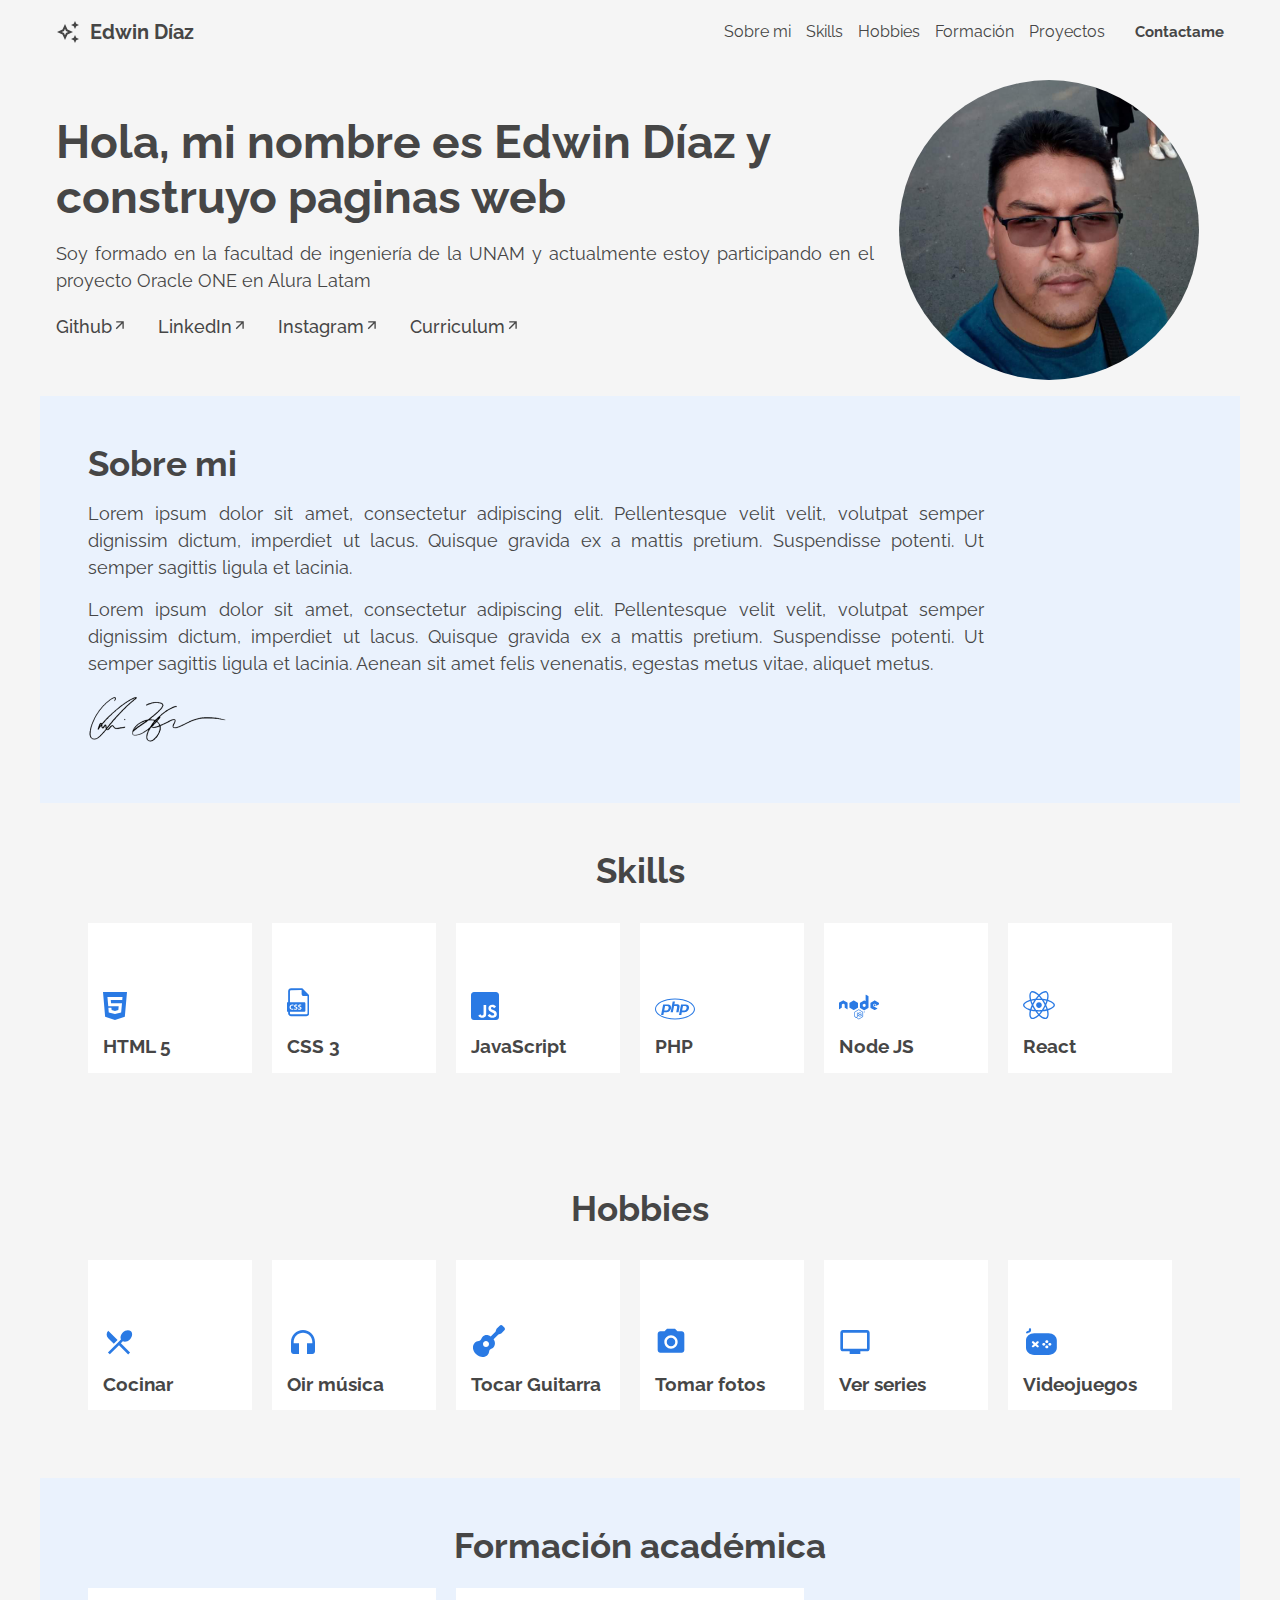
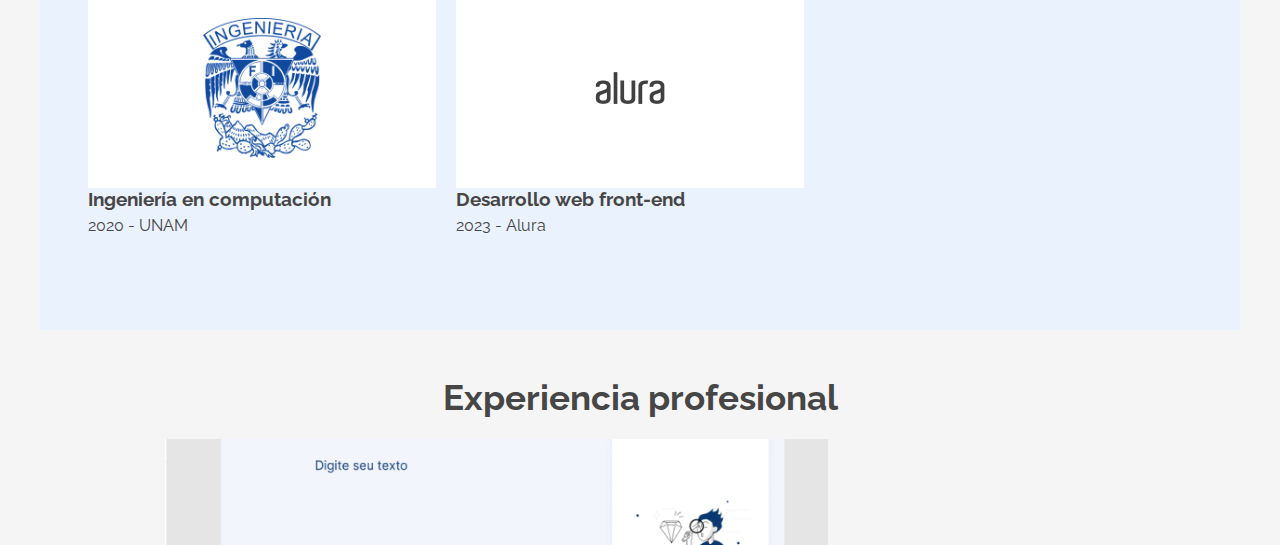
<file: index.html>
<!DOCTYPE html>
<html lang="es">
<head>
    <meta charset="UTF-8">
    <meta http-equiv="X-UA-Compatible" content="IE=edge">
    <meta name="viewport" content="width=device-width, initial-scale=1.0">
    <meta http-equiv="refresh" content="0; url=./portafolio.html">
    <title>Redireccionando</title>
</head>
<body>
    
</body>
</html>
</file>
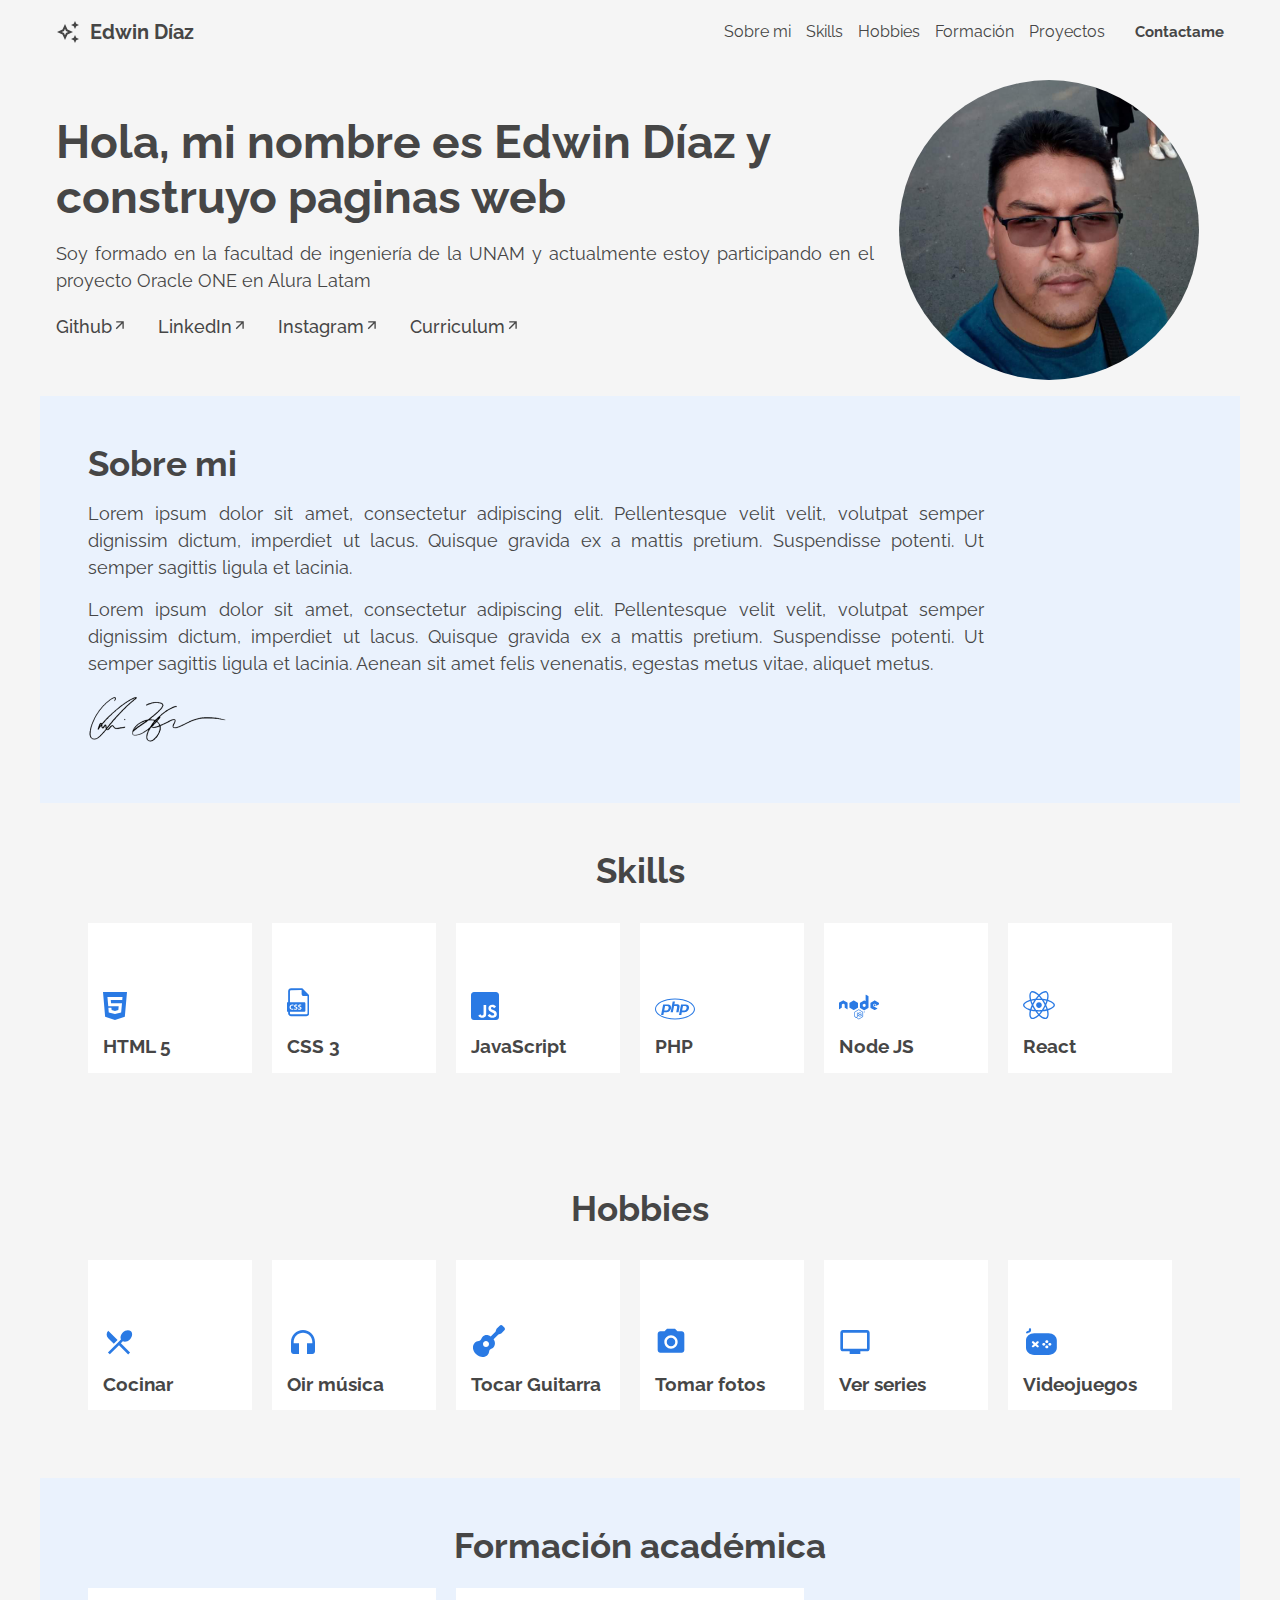
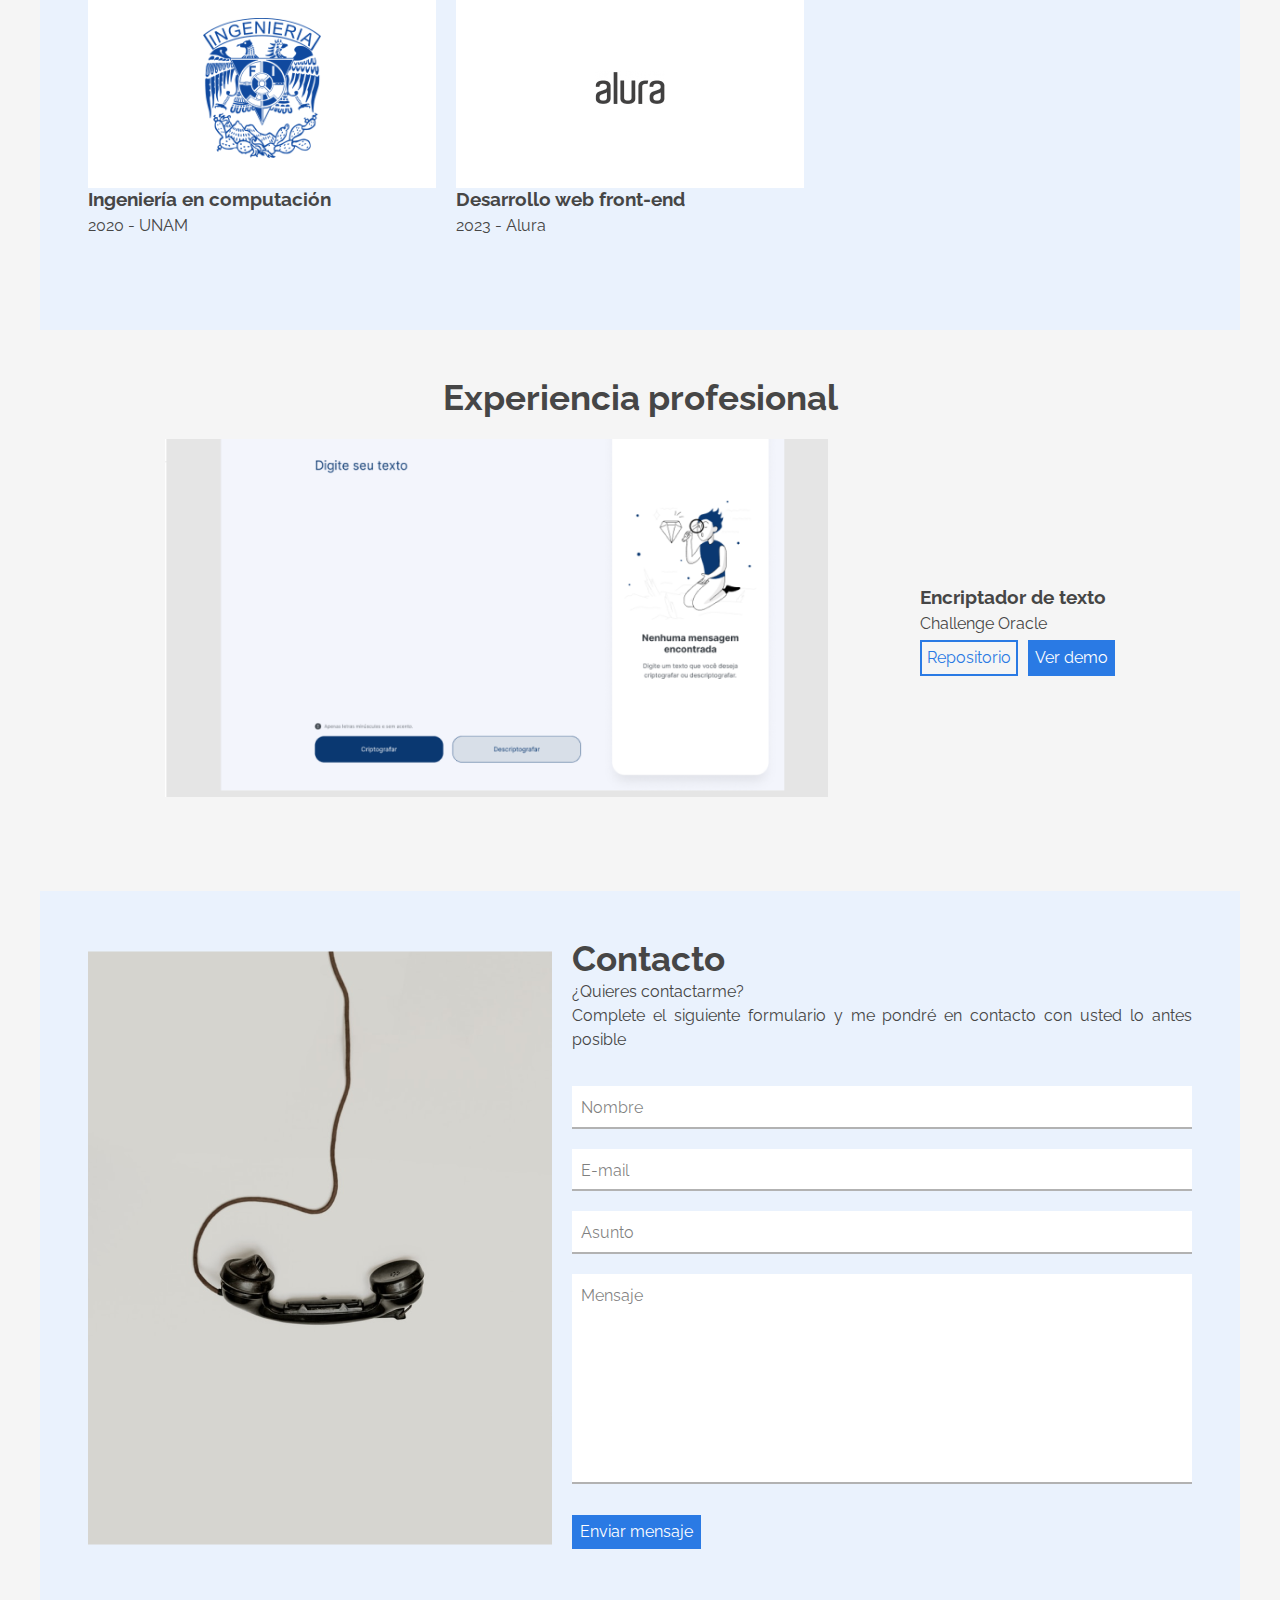
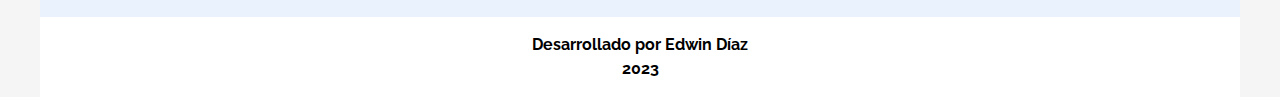
<file: portafolio.html>
<!DOCTYPE html>
<html lang="es">
<head>
    <meta charset="UTF-8">
    <meta name="viewport" content="width=device-width, initial-scale=1.0">
    <link href="https://fonts.googleapis.com/css2?family=Raleway:wght@400;500;700&display=swap" rel="stylesheet">
    <link rel="stylesheet" href="./assets/css/normalize8.0.1.css">

    <title>Edwin Díaz Caballero - Portafolio de proyectos</title>

    <link rel="stylesheet" href="./assets/css/styles.css">
    <link rel="stylesheet" href="./assets/css/cabecera.css">
    <link rel="stylesheet" href="./assets/css/menu.css">
    <link rel="stylesheet" href="./assets/css/hero.css">
    <link rel="stylesheet" href="./assets/css/media.css">
    <link rel="stylesheet" href="./assets/css/about.css">
    <link rel="stylesheet" href="./assets/css/skills.css">
    <link rel="stylesheet" href="./assets/css/skill.css">
    <link rel="stylesheet" href="./assets/css/hobbies.css">
    <link rel="stylesheet" href="./assets/css/hobbie.css">
    <link rel="stylesheet" href="./assets/css/formacion.css">
    <link rel="stylesheet" href="./assets/css/experiencias.css">
    <link rel="stylesheet" href="./assets/css/proyectos.css">
    <link rel="stylesheet" href="./assets/css/info.css">
    <link rel="stylesheet" href="./assets/css/contacto.css">
    <link rel="stylesheet" href="./assets/css/topo.css">
    <link rel="stylesheet" href="./assets/css/formulario.css">
    <link rel="stylesheet" href="./assets/css/rodapie.css">
</head>
<body>
    <header class="cabecera contenedor">
        <div class="cabecera__logo">
            <img src="./assets/img/auto_awesome_black_24dp 1.svg" alt="stars">
            <h1>Edwin Díaz</h1>
        </div>
        <div class="cabecera__menu">
            <nav class="menu">
                <ul class="menu__lista">
                    <li class="menu__item"><a href="#sobre-mi" class="menu__enlace">Sobre mi</a></li>
                    <li class="menu__item"><a href="#habilidades" class="menu__enlace">Skills</a></li>
                    <li class="menu__item"><a href="#pasatiempos" class="menu__enlace">Hobbies</a></li>
                    <li class="menu__item"><a href="#educacion" class="menu__enlace">Formación</a></li>
                    <li class="menu__item"><a href="#proyectos" class="menu__enlace">Proyectos</a></li>
                </ul>
            </nav>
            <a href="mailto:prueba.contacto@change.me" class="cabecera__contacto">Contactame</a>
        </div>
    </header>
    <main>
        <section class="contenedor hero">
            <div class="hero__picture"></div>
            <div class="hero__profile">
                <h2>Hola, mi nombre es Edwin Díaz y construyo paginas web</h2>
                <p>Soy formado en la facultad de ingeniería de la UNAM y actualmente estoy participando en el proyecto Oracle ONE en Alura Latam</p>
                <nav class="media">
                    <ul class="media__lista">
                        <li class="media__item"><a href="#"class="media__enlace">Github</a></li>
                        <li class="media__item"><a href="#"class="media__enlace">LinkedIn</a></li>
                        <li class="media__item"><a href="#"class="media__enlace">Instagram</a></li>
                        <li class="media__item"><a href="#"class="media__enlace">Curriculum</a></li>
                    </ul>
                </nav>
            </div>
        </section>
        <section class="contenedor about" id="sobre-mi">
            <h2 class="about__title">Sobre mi</h2>
            <p class="about__parrafo">Lorem ipsum dolor sit amet, consectetur adipiscing elit. Pellentesque velit velit, volutpat semper dignissim dictum, imperdiet ut lacus. Quisque gravida ex a mattis pretium. Suspendisse potenti. Ut semper sagittis ligula et lacinia.</p>
            <p class="about__parrafo"> Lorem ipsum dolor sit amet, consectetur adipiscing elit. Pellentesque velit velit, volutpat semper dignissim dictum, imperdiet ut lacus. Quisque gravida ex a mattis pretium. Suspendisse potenti. Ut semper sagittis ligula et lacinia. Aenean sit amet felis venenatis, egestas metus vitae, aliquet metus.</p>
            <div class="about__firma"><img src="./assets/img/sign.png" alt="Firma"></div>
        </section>
        <section class="contenedor skills" id="habilidades">
            <h2 class="skills__title">Skills</h2>
            <div class="skills__contenido">
                <div class="skill">
                    <img src="./assets/img/html.svg" alt="HTML" class="skill__imagen">
                    <h3 class="skill__titulo">HTML 5</h3>
                </div>
                <div class="skill">
                    <img src="./assets/img/css.svg" alt="CSS" class="skill__imagen">
                    <h3 class="skill__titulo">CSS 3</h3>
                </div>
                <div class="skill">
                    <img src="./assets/img/javascript.svg" alt="JavaScript" class="skill__imagen">
                    <h3 class="skill__titulo">JavaScript</h3>
                </div>
                <div class="skill">
                    <img src="./assets/img/php.svg" alt="PHP" class="skill__imagen">
                    <h3 class="skill__titulo">PHP</h3>
                </div>
                <div class="skill">
                    <img src="./assets/img/node.svg" alt="node" class="skill__imagen">
                    <h3 class="skill__titulo">Node JS</h3>
                </div>
                <div class="skill">
                    <img src="./assets/img/react.svg" alt="react" class="skill__imagen">
                    <h3 class="skill__titulo">React</h3>
                </div>
            </div>
        </section>
        <section class="contenedor hobbies" id="pasatiempos">
            <h2 class="hobbies__titulo">Hobbies</h2>
            <div class="hobbies__contenido">
                <div class="hobbie">
                    <img src="./assets/img/restaurant.svg" alt="Cubiertos" class="hobbie__imagen">
                    <h3 class="hobbie__titulo">Cocinar</h3>
                </div>
                <div class="hobbie">
                    <img src="./assets/img/headphones.svg" alt="Audifonos" class="hobbie__imagen">
                    <h3 class="hobbie__titulo">Oir música</h3>
                </div>
                <div class="hobbie">
                    <img src="./assets/img/guitar.svg" alt="Guitarra" class="hobbie__imagen">
                    <h3 class="hobbie__titulo">Tocar Guitarra</h3>
                </div>
                <div class="hobbie">
                    <img src="./assets/img/photo_camera.svg" alt="Camara fotográfica" class="hobbie__imagen">
                    <h3 class="hobbie__titulo">Tomar fotos</h3>
                </div>
                <div class="hobbie">
                    <img src="./assets/img/tv.svg" alt="Televisión" class="hobbie__imagen">
                    <h3 class="hobbie__titulo">Ver series</h3>
                </div>
                <div class="hobbie">
                    <img src="./assets/img/game.svg" alt="Control Videojuegos" class="hobbie__imagen">
                    <h3 class="hobbie__titulo">Videojuegos</h3>
                </div>
            </div>
        </section>
        <section class="contenedor formacion" id="educacion">
            <h2 class="formacion__titulo">Formación académica</h2>
            <div class="experiencias">
                <article class="experiencia">
                    <div class="experiencia__imagen"><img src="./assets/img/UNAM_INGENIERIA.png" alt="logo unam ingenieria"></div>
                    <h3 class="experiencia__titulo">Ingeniería en computación</h3>
                    <p class="experiencia__texto">2020 - UNAM</p>
                </article>
                <article class="experiencia">
                    <div class="experiencia__imagen"><img src="./assets/img/alura.png" alt="logo alura"></div>
                    <h3 class="experiencia__titulo">Desarrollo web front-end</h3>
                    <p class="experiencia__texto">2023 - Alura</p>
                </article>
            </div>
        </section>
        <section class="contenedor proyectos" id="proyectos">
            <h2 class="proyectos__titulo">Experiencia profesional</h2>
            <div class="proyectos__items">
                <article class="proyecto">
                    <div class="proyecto__imagen"><img src="./assets/img/Encriptador.png" alt="proyecto encriptador"></div>
                    <div class="info">
                        <h3 class="info__titulo">Encriptador de texto</h3>
                        <p class="info__subtitulo">Challenge Oracle</p>
                        <div class="info__botones">
                            <a href="#" class="boton boton--blanco">Repositorio</a>
                            <a href="#" class="boton">Ver demo</a>
                        </div>
                    </div>
                </article>
            </div>
        </section>
    </main>
    <footer>
        <section class="contenedor contacto">
            <div class="contacto__imagen"><img src="./assets/img/contact.png" alt="imagen contacto"></div>
            <div class="contacto__data">
                <div class="topo">
                    <h2 class="topo__titulo">Contacto</h2>
                    <p class="topo__contenido">¿Quieres contactarme?<br>Complete el siguiente formulario y me pondré en contacto con usted lo antes posible</p>
                </div>
                <form class="formulario">
                    <fieldset class="formulario__campos">
                        <div class="formulario__campo">
                            <label for="input__nombre" class="formulario__label inicial" id="label__nombre">Nombre</label>
                            <input type="text" class="formulario__input" id="input__nombre">
                        </div>
                        <div class="formulario__campo">
                            <label for="input__e-mail" class="formulario__label inicial" id="label__e-mail">E-mail</label>
                            <input type="text" class="formulario__input" id="input__e-mail">
                        </div>
                        <div class="formulario__campo">
                            <label for="input__asunto" class="formulario__label inicial" id="label__asunto">Asunto</label>
                            <input type="text" class="formulario__input" id="input__asunto">
                        </div>
                        <div class="formulario__campo">
                            <label for="input__mensaje" class="formulario__label inicial" id="label__mensaje">Mensaje</label>
                            <textarea id="input__mensaje" cols="30" rows="10" class="formulario__input formulario__input--text"></textarea>
                        </div>
                    </fieldset>
                    <div class="formulario__submit"><input type="submit" value="Enviar mensaje" class="boton"></div>
                </form>
            </div>
        </section>
        <section class="contenedor rodapie">
            <p class="rodapie__texto">Desarrollado por Edwin Díaz<br>2023</p>
        </section>
    </footer>
    <script src="./assets/js/formulario.js"></script>
</body>
</html>
</file>
<file: assets/css/styles.css>
:root {
    --font: Raleway, sans-serif;
    --black: #464646;
    --gray: rgba(0,0,0,0.5);
    --gray3: rgba(0,0,0,0.3);
    --blue: #2a7ae4;
    --transparent-blue: #eaf2fd;
    --background-gray: #f5f5f5;
    --white: #fff;
}

html {
    box-sizing: border-box;
    font-size: 62.5%;
}
*,*:before,*:after {
    box-sizing: inherit;
}
body {
    font-family: var(--font);
    font-size: 1.6rem;
    line-height: 2;
    background-color: var(--background-gray);
}

/** Generales **/
.contenedor {
    display: flex;
    width: 100%;
    max-width: 1200px;
    padding: 1.6rem 1.6rem;
}
a {
    text-decoration: none;
}
h1,h2,h3 {
    margin: 0;
    line-height: 1.2;
    font-weight: 700;
}
p {
    line-height: 1.5;
    font-weight: 400;
    text-align: center;
    padding: 0;
    margin: 0;
    display: inline-block;
}
fieldset {
    border: none;
    margin: 0;
    padding: 0;
}
textarea {
    border: none;
    padding: 0;
    width: 100%;
    height: 100%;
    resize: none;
}
textarea:focus-visible {
    outline: none;
}
.boton {
    border: 2px solid var(--blue);
    padding: 0 0.5rem;
    color: var(--white);
    background-color: var(--blue);
}
.boton:hover {
    cursor: pointer;
    text-decoration: underline;
}
.boton--blanco {
    background-color: transparent;
    color: var(--blue);
}
@media screen and (min-width: 992px) {
    .contenedor {
        margin: 0 auto;
    }
}
</file>
<file: assets/css/cabecera.css>
.cabecera {
    display: flex;
    justify-content: space-between;
}
.cabecera__logo {
    display: flex;
    gap: 1rem;
    align-items: center;
}

.cabecera__logo > h1 {
    width: 100%;
    font-size: 2rem;
    color: var(--black);
}

.cabecera__contacto {
    font-size: 1.5rem;
    color: var(--black);
    font-weight: 700;
}
@media screen and (min-width: 992px) {
    .cabecera__menu {
        display: flex;
        align-items: center;
        gap: 3rem;
    }
}
</file>
<file: assets/css/menu.css>
.menu {
    display: none;
}
@media screen and (min-width: 992px) {
    .menu {
        display: block;
    }
    .menu__lista {
        display: flex;
        padding: 0;
        margin: 0;
        list-style: none;
        gap: 1.5rem;
    }
    .menu__enlace {
        color: var(--black);
    }
}
</file>
<file: assets/css/hero.css>
.hero {
    display: block;
    color: var(--black);
    
}
.hero__picture {
    display: flex;
    margin: 0 auto;
    margin-bottom: 1.5rem;
    width: 10rem;
    height: 10rem;
    background-color: bisque;
    border-radius: 100%;
    background: url(../img/me.jpg) no-repeat center / cover;
}
.hero__profile > :not(:last-child) {
    margin-bottom: 1.5rem;
}
.hero__profile > h2{
    font-size: 2.3rem;
}
.hero__profile > p {
    text-align: justify;
    font-size: 1.8rem;
}

@media screen and (min-width: 768px) {
    .hero {
        display: flex;
        flex-direction: row-reverse;
    }
    .hero__profile {
        width: calc(100% - 30rem);
    }
    .hero__picture {
        width: 15rem;
        height: 15rem;
        margin-bottom: 0;
        align-self: center;
    }
}

@media screen and (min-width: 992px) {
    .hero {
        align-items: center;
    }
    .hero__profile {
        width: 70%;
    }
    .hero__profile h2 {
        font-size: 4.6rem;
    }
    .hero__picture {
        width: 30rem;
        height: 30rem;
    }
}
</file>
<file: assets/css/media.css>
.media__lista {
    display: flex;
    flex-wrap: wrap;
    justify-content: space-between;
    margin: 0;
    padding: 0;
    list-style: none;
}
.media__enlace {
    color: var(--black);
    font-size: 1.8rem;
    font-weight: 500;
}
.media__enlace:after {
    display: inline-block;
    content: url(../img/arrow.svg);
}
@media screen and (min-width: 992px) {
    .media__lista {
        justify-content: flex-start;
        gap: 3rem;
    }
}
</file>
<file: assets/css/about.css>
.about {
    display: block;
    color: var(--black);
    background-color: var(--transparent-blue);
}
.about > :not(:last-child) {
    margin-bottom: 1.5rem;
}
.about__title {
    font-size: 2.3rem;
}
.about__parrafo {
    text-align: justify;
    font-size: 1.8rem;
}

@media screen and (min-width: 992px) {
    .about {
        padding: 4.8rem;
        padding-right: 20%;
        
    }
    .about__title {
        font-size: 3.45rem;
    }
}
</file>
<file: assets/css/skills.css>
.skills {
    flex-direction: column;
    color: var(--black);
}
.skills > :not(:last-child) {
    margin-bottom: 3rem;
}
.skills__title {
    font-size: 2.3rem;
    text-align: center;
}
.skills__contenido {
    display: flex;
    gap: 2rem;
    flex-wrap: wrap;
}
.skills__contenido > :not(:nth-last-child(-n+2)) {
    margin-bottom: 2rem;
}

@media screen and (min-width: 992px) {
    .skills {
        padding: 4.8rem;
    }
    .skills__title {
        font-size: 3.45rem;
    }
}
</file>
<file: assets/css/skill.css>
.skill {
    display: flex;
    flex-direction: column;
    justify-content: flex-end;
    align-items: start;
    width: calc(50% - 1rem);
    height: 15rem;
    background-color: var(--white);
    padding: 1.5rem;
}
.skill > :not(:last-child) {
    margin-bottom: 1.5rem;
}
@media screen and (min-width: 768px) {
    .skill {
        width: calc(33.333% - 2rem);
    }
}

@media screen and (min-width: 992px) {
    .skill {
        width: calc(16.666% - 2rem);
    }
}
</file>
<file: assets/css/hobbies.css>
.hobbies {
    flex-direction: column;
    color: var(--black);
}
.hobbies > :not(:last-child) {
    margin-bottom: 3rem;
}
.hobbies__titulo {
    font-size: 2.3rem;
    text-align: center;
}
.hobbies__contenido {
    display: flex;
    gap: 2rem;
    flex-wrap: wrap;
}
.hobbies__contenido > :not(:nth-last-child(-n+2)) {
    margin-bottom: 2rem;
}

@media screen and (min-width: 992px) {
    .hobbies {
        padding: 4.8rem;
    }
    .hobbies__titulo {
        font-size: 3.45rem;
    }
}
</file>
<file: assets/css/hobbie.css>
.hobbie {
    display: flex;
    flex-direction: column;
    justify-content: flex-end;
    align-items: start;
    width: calc(50% - 1rem);
    height: 15rem;
    background-color: var(--white);
    padding: 1.5rem;
}
.hobbie > :not(:last-child) {
    margin-bottom: 1.5rem;
}
@media screen and (min-width: 768px) {
    .hobbie {
        width: calc(33.333% - 2rem);
    }
}

@media screen and (min-width: 992px) {
    .hobbie {
        width: calc(16.666% - 2rem);
    }
}
</file>
<file: assets/css/formacion.css>
.formacion {
    flex-direction: column;
    background-color: var(--transparent-blue);
    align-items: center;
    color: var(--black);
}
.formacion__titulo {
    font-size: 2.3rem;
    text-align: center;
}

@media screen and (min-width: 992px) {
    .formacion {
        padding: 4.8rem;
    }
    .formacion__titulo {
        font-size: 3.45rem;
    }
}
</file>
<file: assets/css/experiencias.css>
.experiencias {
    display: flex;
    flex-direction: column;
    margin: 2rem 0;
    width: 90%;
}
.experiencias > :not(:last-child){
    margin-bottom: 2rem;
}
.experiencia__imagen {
    background-color: var(--white);
    height: 13rem;
    display: flex;
    justify-content: center;
    align-items: center;
}
.experiencia__imagen > img {
    max-height: 70%;
    max-width: 90%;
}
@media screen and (min-width: 768px) {
    .experiencias {
        flex-direction: row;
        width: 100%;
        gap: 2rem;
    }
    .experiencia {
        width: calc(33.333% - 2rem);
    }
}

@media screen and (min-width: 992px) {
    .experiencia__imagen {
        height: 20rem;
    }
    .experiencia__imagen > img {
        max-width: 100%;
    }
}
</file>
<file: assets/css/proyectos.css>
.proyectos {
    flex-direction: column;
    align-items: center;
    color: var(--black);
}
.proyectos__titulo {
    font-size: 2.3rem;
    text-align: center;
}
.proyectos__items {
    display: flex;
    flex-direction: column;
    margin: 2rem 0;
    width: 90%;
}
.proyectos__items > :not(:last-child) {
    margin-bottom: 3rem;
}
.proyecto > :not(:last-child) {
    margin-bottom: 1.5rem;
}
.proyecto__imagen {
    height: 15rem;
}
.proyecto__imagen > img {
    width: 100%;
    height: 15rem;
}
@media screen and (min-width: 768px) {
    .proyectos__items {
        width: 100%;
    }
    .proyecto__imagen {
        height: auto;
        width: 100%;
    }
    .proyecto__imagen > img {
        height: auto;
    }
}

@media screen and (min-width: 992px) {
    .proyectos {
        padding: 4.8rem;
    }
    .proyectos__titulo {
        font-size: 3.45rem;
    }
    .proyecto {
        display: flex;
        gap: 1.5rem;
        align-items: center;
        justify-content: space-evenly;
    }
    .proyecto:nth-child(2n) {
        flex-direction: row-reverse;
    }
    .proyecto__imagen {
        height: auto;
        width: 60%;
        margin: 0;
    }
    .proyecto__imagen > img {
        height: 100%;
        width: 100%;
    }
}
</file>
<file: assets/css/info.css>
.info__botones {
    display: flex;
    gap: 1rem;
}
</file>
<file: assets/css/contacto.css>
.contacto {
    flex-direction: column;
    align-items: center;
    background-color: var(--transparent-blue);
    color: var(--black);
}
.contacto__imagen {
    display: none;
}
.contacto__data {
    width: 90%;
}

@media screen and (min-width: 992px) {
    .contacto {
        padding: 4.8rem;
        flex-direction: row;
        gap: 2rem;
    }
    .contacto__imagen {
        display: block;
    }
}
</file>
<file: assets/css/topo.css>
.topo {
    margin-bottom: 3rem;
}
.topo__titulo {
    font-size: 2.3rem;
}
.topo__contenido {
text-align: justify;
}

@media screen and (min-width: 992px) {
    .topo__titulo {
        font-size: 3.45rem;
    }
}
</file>
<file: assets/css/formulario.css>
.inicial {
    top: 0.6rem;
    left: 0.35rem;
    font-size: 1.6rem;
}
.in {
    top: -0.4rem;
    left: 0.35rem;
    font-size: 1.2rem;
    animation-name: text_in;
    animation-duration: 0.2s;
}
.out {
    top: 0.6rem;
    left: 0.35rem;
    font-size: 1.6rem;
    animation-name: text_out;
    animation-duration: 0.2s;
}
.formulario {
    margin-bottom: 2rem;
}
.formulario > :not(:last-child) {
    margin-bottom: 2rem;
}
.formulario__campos > :not(:last-child) {
    margin-bottom: 2rem;
}
.formulario__campo {
    position: relative;
}
.formulario__label {
    color: var(--gray);
    background-color: transparent;
    position: absolute;
    padding: 0 0.5rem;
    cursor: text;
}
.formulario__campo:focus-within .formulario__label {
    cursor: pointer;
    color: var(--blue);
}
.formulario__input {
    border: none;
    border-bottom: 2px solid var(--gray3);
    color: var(--black);
    width: 100%;
    padding: 1.5rem 0.8rem 0.7rem 0.8rem;
}
.formulario__input:focus-visible {
    outline: none;
    border-color: var(--blue);
    caret-color: var(--blue);
}
.formulario__input--text {
    min-height: 21rem;
    overflow: hidden;
}
.formulario__submit > .boton {
    padding: 0.6rem 0.6rem;
}

@keyframes text_in {
    from {
        top: 0.6rem;
        left: 0.35rem;
        font-size: 1.6rem;
    }
    to {
        top: -0.4rem;
        left: 0.35rem;
        font-size: 1.2rem;
    }
}

@keyframes text_out {
    from {
        top: -0.4rem;
        left: 0.35rem;
        font-size: 1.2rem;
    }
    to {
        top: 0.6rem;
        left: 0.35rem;
        font-size: 1.6rem;
    }
}
</file>
<file: assets/css/rodapie.css>
.rodapie {
    background-color: var(--white);
    justify-content: center;
}
.rodapie__texto {
    font-weight: 700;
}
</file>
<file: assets/css/normalize8.0.1.css>
/*! normalize.css v8.0.1 | MIT License | github.com/necolas/normalize.css */

/* Document
   ========================================================================== */

/**
 * 1. Correct the line height in all browsers.
 * 2. Prevent adjustments of font size after orientation changes in iOS.
 */

html {
  line-height: 1.15; /* 1 */
  -webkit-text-size-adjust: 100%; /* 2 */
}

/* Sections
   ========================================================================== */

/**
 * Remove the margin in all browsers.
 */

body {
  margin: 0;
}

/**
 * Render the `main` element consistently in IE.
 */

main {
  display: block;
}

/**
 * Correct the font size and margin on `h1` elements within `section` and
 * `article` contexts in Chrome, Firefox, and Safari.
 */

h1 {
  font-size: 2em;
  margin: 0.67em 0;
}

/* Grouping content
   ========================================================================== */

/**
 * 1. Add the correct box sizing in Firefox.
 * 2. Show the overflow in Edge and IE.
 */

hr {
  box-sizing: content-box; /* 1 */
  height: 0; /* 1 */
  overflow: visible; /* 2 */
}

/**
 * 1. Correct the inheritance and scaling of font size in all browsers.
 * 2. Correct the odd `em` font sizing in all browsers.
 */

pre {
  font-family: monospace, monospace; /* 1 */
  font-size: 1em; /* 2 */
}

/* Text-level semantics
   ========================================================================== */

/**
 * Remove the gray background on active links in IE 10.
 */

a {
  background-color: transparent;
}

/**
 * 1. Remove the bottom border in Chrome 57-
 * 2. Add the correct text decoration in Chrome, Edge, IE, Opera, and Safari.
 */

abbr[title] {
  border-bottom: none; /* 1 */
  text-decoration: underline; /* 2 */
  text-decoration: underline dotted; /* 2 */
}

/**
 * Add the correct font weight in Chrome, Edge, and Safari.
 */

b,
strong {
  font-weight: bolder;
}

/**
 * 1. Correct the inheritance and scaling of font size in all browsers.
 * 2. Correct the odd `em` font sizing in all browsers.
 */

code,
kbd,
samp {
  font-family: monospace, monospace; /* 1 */
  font-size: 1em; /* 2 */
}

/**
 * Add the correct font size in all browsers.
 */

small {
  font-size: 80%;
}

/**
 * Prevent `sub` and `sup` elements from affecting the line height in
 * all browsers.
 */

sub,
sup {
  font-size: 75%;
  line-height: 0;
  position: relative;
  vertical-align: baseline;
}

sub {
  bottom: -0.25em;
}

sup {
  top: -0.5em;
}

/* Embedded content
   ========================================================================== */

/**
 * Remove the border on images inside links in IE 10.
 */

img {
  border-style: none;
}

/* Forms
   ========================================================================== */

/**
 * 1. Change the font styles in all browsers.
 * 2. Remove the margin in Firefox and Safari.
 */

button,
input,
optgroup,
select,
textarea {
  font-family: inherit; /* 1 */
  font-size: 100%; /* 1 */
  line-height: 1.15; /* 1 */
  margin: 0; /* 2 */
}

/**
 * Show the overflow in IE.
 * 1. Show the overflow in Edge.
 */

button,
input { /* 1 */
  overflow: visible;
}

/**
 * Remove the inheritance of text transform in Edge, Firefox, and IE.
 * 1. Remove the inheritance of text transform in Firefox.
 */

button,
select { /* 1 */
  text-transform: none;
}

/**
 * Correct the inability to style clickable types in iOS and Safari.
 */

button,
[type="button"],
[type="reset"],
[type="submit"] {
  -webkit-appearance: button;
}

/**
 * Remove the inner border and padding in Firefox.
 */

button::-moz-focus-inner,
[type="button"]::-moz-focus-inner,
[type="reset"]::-moz-focus-inner,
[type="submit"]::-moz-focus-inner {
  border-style: none;
  padding: 0;
}

/**
 * Restore the focus styles unset by the previous rule.
 */

button:-moz-focusring,
[type="button"]:-moz-focusring,
[type="reset"]:-moz-focusring,
[type="submit"]:-moz-focusring {
  outline: 1px dotted ButtonText;
}

/**
 * Correct the padding in Firefox.
 */

fieldset {
  padding: 0.35em 0.75em 0.625em;
}

/**
 * 1. Correct the text wrapping in Edge and IE.
 * 2. Correct the color inheritance from `fieldset` elements in IE.
 * 3. Remove the padding so developers are not caught out when they zero out
 *    `fieldset` elements in all browsers.
 */

legend {
  box-sizing: border-box; /* 1 */
  color: inherit; /* 2 */
  display: table; /* 1 */
  max-width: 100%; /* 1 */
  padding: 0; /* 3 */
  white-space: normal; /* 1 */
}

/**
 * Add the correct vertical alignment in Chrome, Firefox, and Opera.
 */

progress {
  vertical-align: baseline;
}

/**
 * Remove the default vertical scrollbar in IE 10+.
 */

textarea {
  overflow: auto;
}

/**
 * 1. Add the correct box sizing in IE 10.
 * 2. Remove the padding in IE 10.
 */

[type="checkbox"],
[type="radio"] {
  box-sizing: border-box; /* 1 */
  padding: 0; /* 2 */
}

/**
 * Correct the cursor style of increment and decrement buttons in Chrome.
 */

[type="number"]::-webkit-inner-spin-button,
[type="number"]::-webkit-outer-spin-button {
  height: auto;
}

/**
 * 1. Correct the odd appearance in Chrome and Safari.
 * 2. Correct the outline style in Safari.
 */

[type="search"] {
  -webkit-appearance: textfield; /* 1 */
  outline-offset: -2px; /* 2 */
}

/**
 * Remove the inner padding in Chrome and Safari on macOS.
 */

[type="search"]::-webkit-search-decoration {
  -webkit-appearance: none;
}

/**
 * 1. Correct the inability to style clickable types in iOS and Safari.
 * 2. Change font properties to `inherit` in Safari.
 */

::-webkit-file-upload-button {
  -webkit-appearance: button; /* 1 */
  font: inherit; /* 2 */
}

/* Interactive
   ========================================================================== */

/*
 * Add the correct display in Edge, IE 10+, and Firefox.
 */

details {
  display: block;
}

/*
 * Add the correct display in all browsers.
 */

summary {
  display: list-item;
}

/* Misc
   ========================================================================== */

/**
 * Add the correct display in IE 10+.
 */

template {
  display: none;
}

/**
 * Add the correct display in IE 10.
 */

[hidden] {
  display: none;
}
</file>
